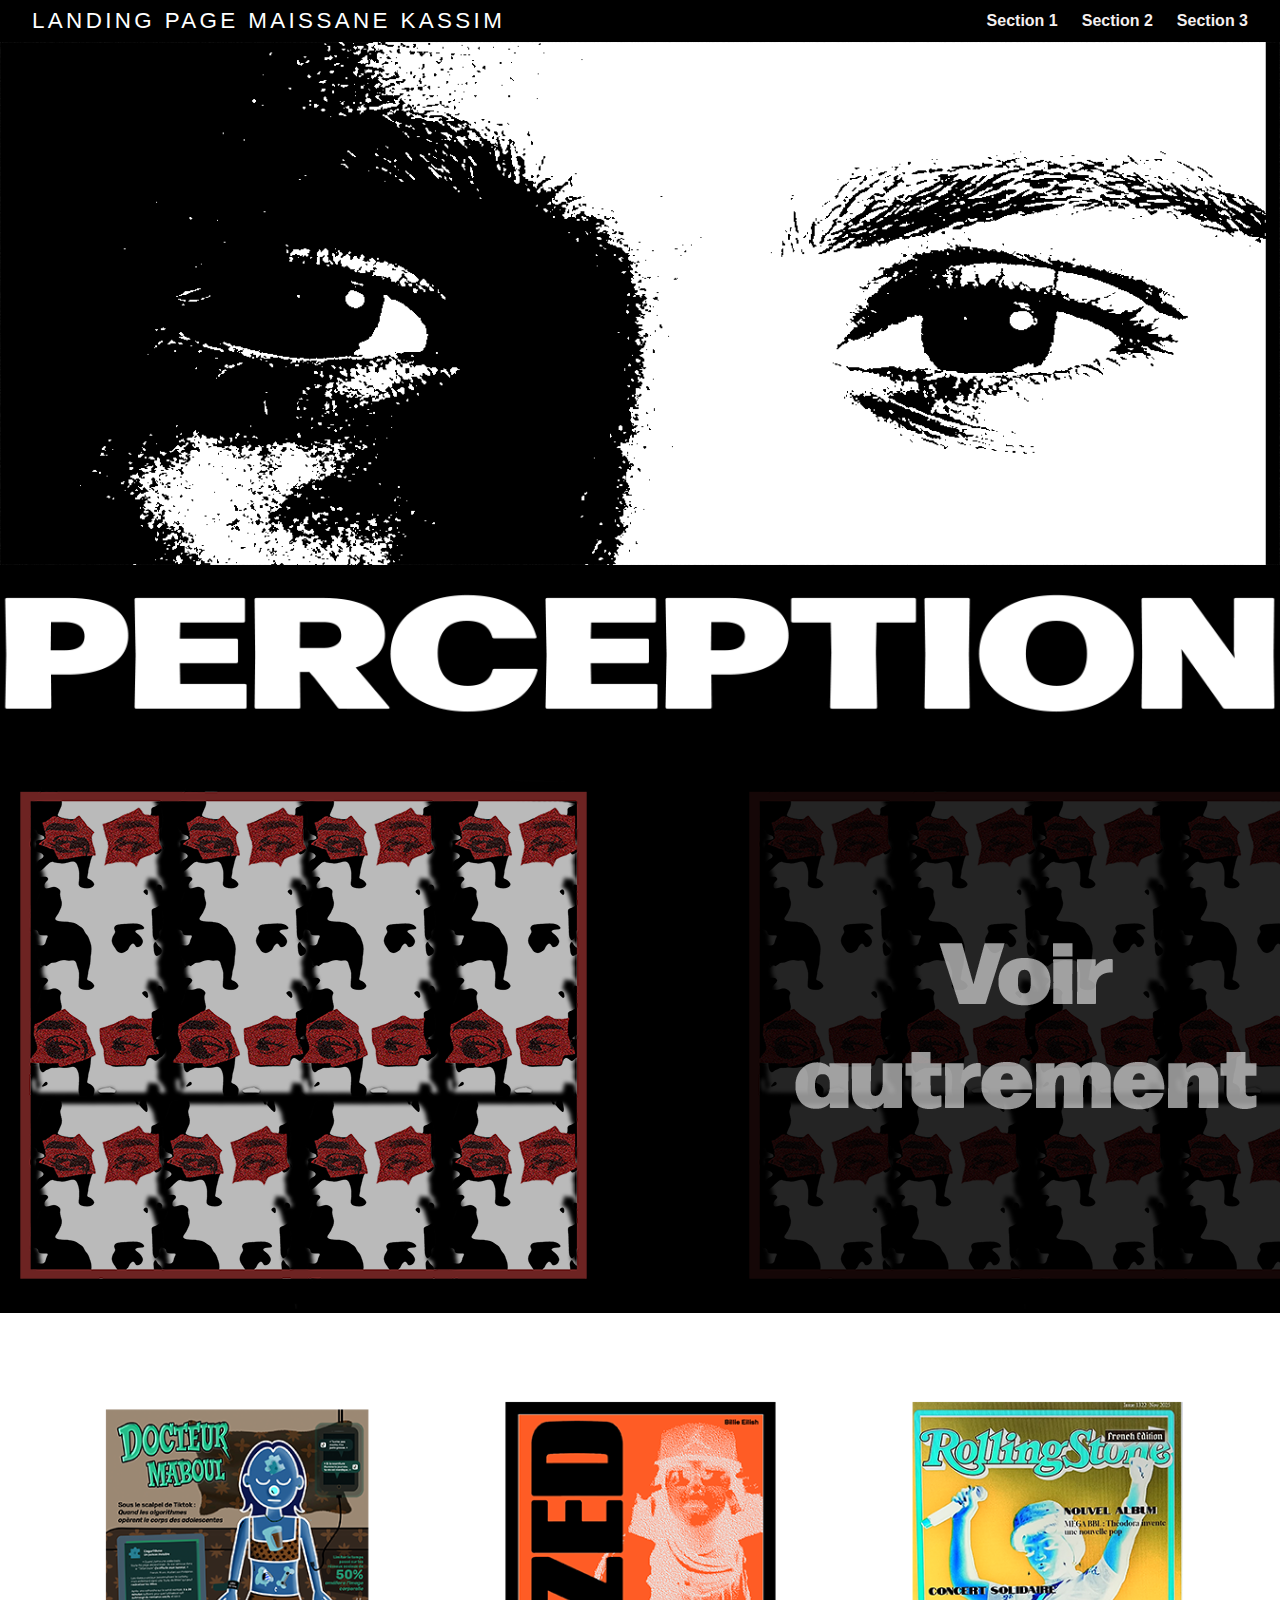
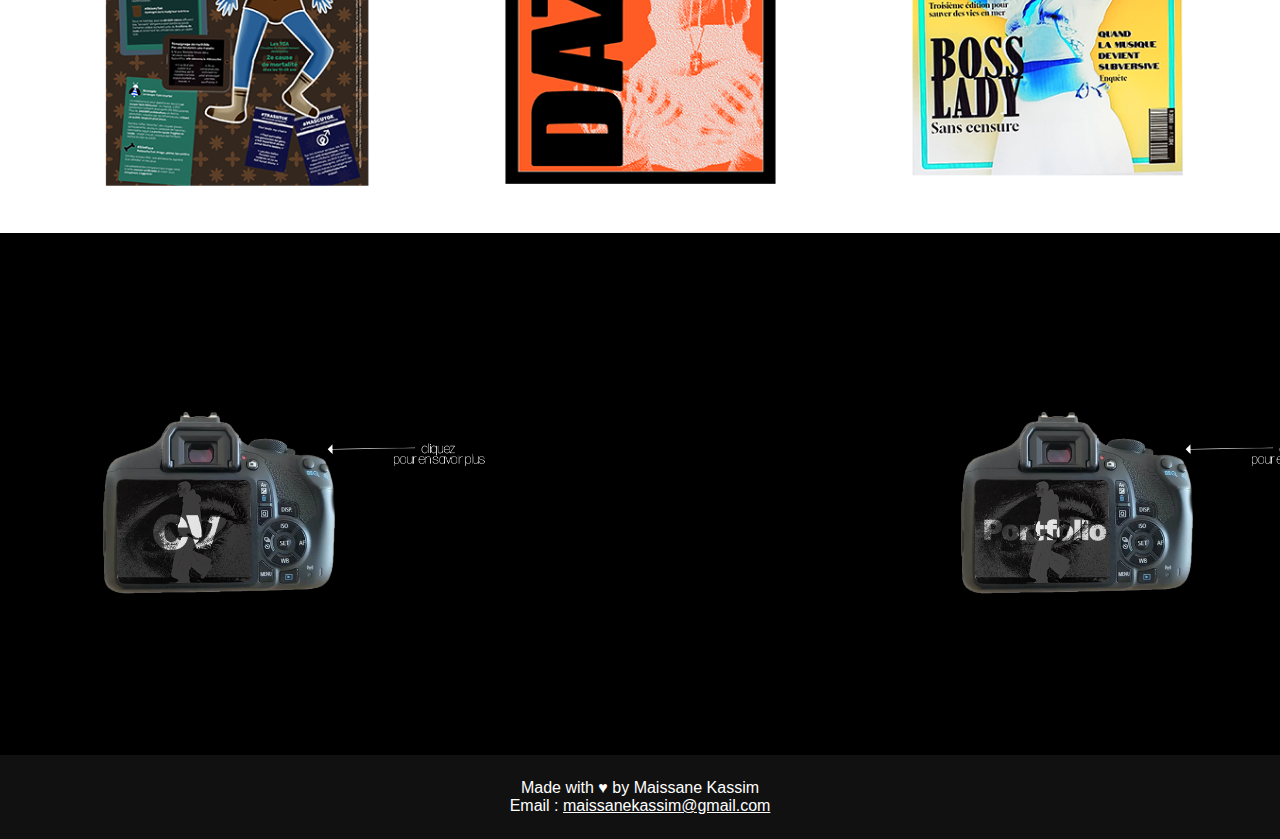
<file: index.html>
<!DOCTYPE html>
<html lang="fr">
<head>
    <meta charset="UTF-8">
    <meta name="viewport" content="width=device-width, initial-scale=1.0">
    <title>Landing page Maissane Kassim</title>
    <link rel="stylesheet" href="css/styles.css">
</head>
<body>


<nav class="navbar">
    <p class="site-title">Landing page Maissane KASSIM</p>
     
    <ul class="menu">
        <li><a href="#section1">Section 1</a></li>
        <li><a href="#section2">Section 2</a></li>
        <li><a href="#section3">Section 3</a></li>
    </ul>
</nav>

<header>
    <img src="assets/yeux landing page taille.png" alt="Image de fond">
    <img src="assets/titre landing page  copie.png"alt="titre">
</header>

<!-- SECTION 1 -->
<section id="section1" class="bloc">
    <img src="assets/vraie 2me part sans fond copie.png" alt="Moi">
</section>

<!-- SECTION 2 : IMAGE PLEIN ÉCRAN -->
<section id="section2" class="full-width">
    <div class="film-frame">
        <img src="assets/3éme part copie blanc copie.png" alt="Mon projet">
    </div>
</section>

<section id="section3">
    <div class="section3-links">
        <a href="assets/CV stage + portfolio maissane kassim.pdf">
            <img src="assets/CV landing page.png" alt="CV">
        </a>
        <a href=https://maissanekassimportfolio.wordpress.com>
            <img src="assets/portfolio landing page.png" alt="Portfolio">
        </a>
    </div>
</section>

<footer>
    <p>Made with ♥ by Maissane Kassim</p>
    <p>Email : <a href="mailto:maissanekassim@gmail.com">maissanekassim@gmail.com</a></p>
</footer>

</body>
</html>
</file>
<file: css/styles.css>
/* ==============================
   BASE
============================== */

html, body {
    width: 100%;
    min-height: 100%;
    background-color: #000;
    color: #fff;
    overflow-x: hidden;
}

* {
    box-sizing: border-box;
    margin: 0;
    padding: 0;
    font-family: Arial, sans-serif;
}

/* ==============================
   NAVBAR
============================== */

nav.navbar {
    position: sticky;
    top: 0;
    background: #000;
    display: flex;
    justify-content: space-between;
    align-items: center;
    padding: 0.5rem 2rem;
    z-index: 100;
}

.menu {
    list-style: none;
    display: flex;
    gap: 1.5rem;
}

.menu a {
    text-decoration: none;
    color: #f4efef;
    font-weight: bold;
}

.menu a:hover {
    border-bottom: 3px solid #fff;
}

/* ==============================
   TYPO – TITRE NAVBAR
============================== */

.site-title {
    font-family: Arial, sans-serif;
    font-size: 1.4rem;
    letter-spacing: 0.15em;
    text-transform: uppercase;
}


/* ==============================
   STRUCTURE
============================== */

header,
section {
    width: 100%;
}

header img{
    width: 100%;
    height: auto;
    display: block;
}

/* ==============================
   SECTION 2 — EFFET FILM (TON TRAVAIL, INTACT)
============================== */

.film-frame img {
    width: 100%;
    filter: invert(1);
    transition: 1.15s;
}

.film-frame img:hover { 
    filter: invert(0);
}

/* ==============================
   SECTION 3 — CV + PORTFOLIO (ENFIN CENTRÉ)
============================== */

#section3 {
    padding: 6rem 2rem;
    text-align: center; /* sécurité */
}


.section3-links {
    display: inline-flex;      /* 👈 CLÉ ABSOLUE */
    justify-content: center;
    align-items: center;
    gap: 4rem;

    margin: 0 auto;            /* 👈 CENTRAGE RÉEL */
}


.section3-links a {
    width: 850px;              /* TA TAILLE */
    max-width: 45%;           /* RESPONSIVE */
    aspect-ratio: 1355 / 550;
}

.section3-links a img {
    width: 100%;
    height: 100%;
    object-fit: contain;
}

.section3-links a:hover {
    transform: scale(1.05);
}

/* ==============================
   FOOTER
============================== */

footer {
    text-align: center;
    background-color: #111;
    padding: 1.5rem;
}

footer a {
    color: inherit;
    text-decoration: underline;
}
</file>
